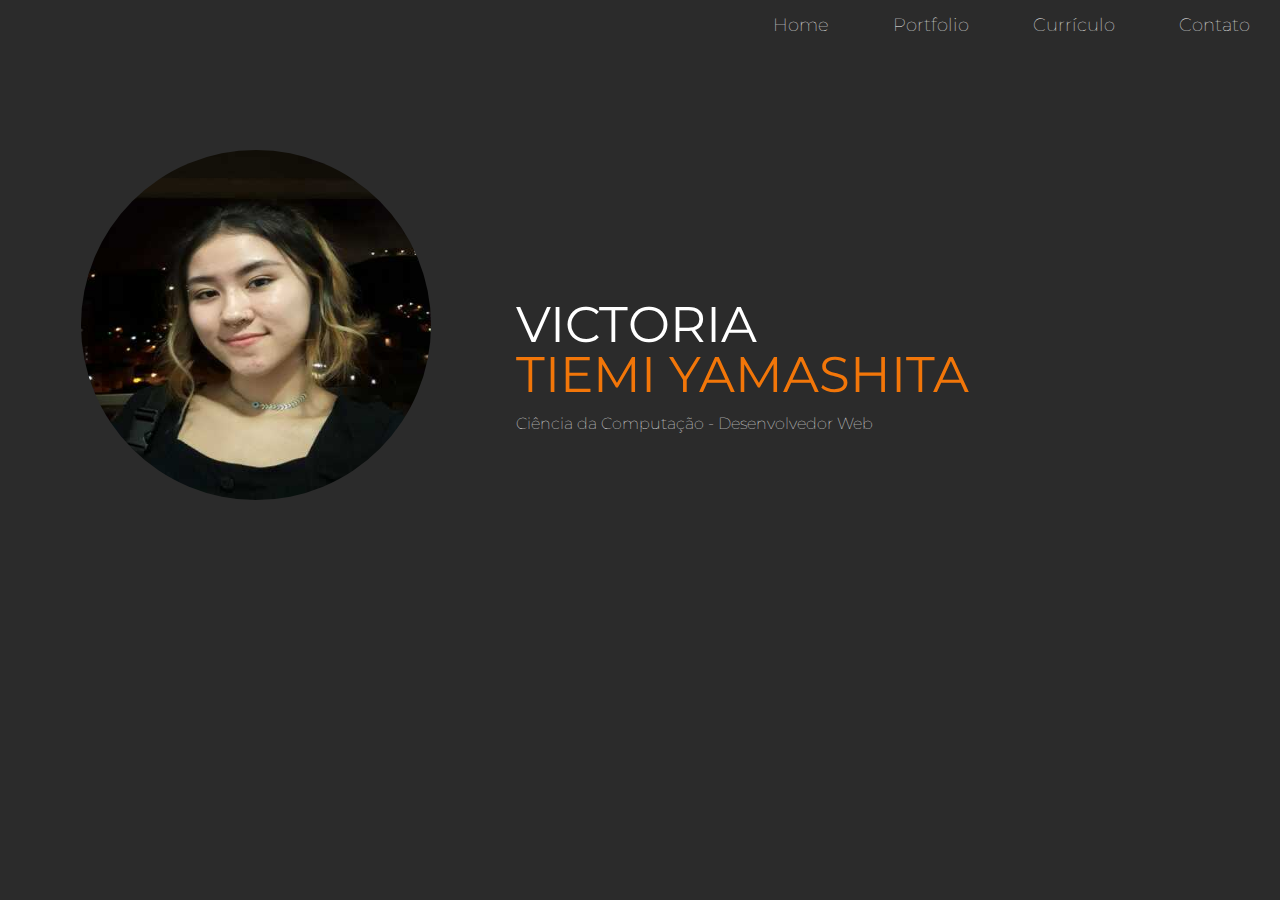
<file: index.html>
<!DOCTYPE html>

<html lang="pt-br">

	<head>
		<meta charset="UTF-8">
		<meta http-equiv="X-UA-Compatible" content="IE=edge">
		<meta name="viewport" content="width=device-width, initial-scale=1.0">
		<link rel="stylesheet" href="css/styles.css">
		<link href="https://fonts.googleapis.com/css2?family=Montserrat:wght@100;400&display=swap" rel="stylesheet">

		<title>Victoria Tiemi - Portfolio Online</title>		
	</head>


	<body>

			<div class="navigation">
				<ul>
					<li><a href="">Home</a></li>
					<li><a href="/portfolio.html">Portfolio</a></li>
					<li><a href="./curriculo.html">Currículo</a></li>
					<li><a href="./contato.html">Contato</a></li>
					<li class="three-line-icon">&#9776</li>
				</ul>
			</div>

			<div class="capa">
				<div class="profile-picture">
					<img src="img/victoria.jpeg" alt="Foto de Victoria Tiemi">
				</div>

				<div class="profile-title">
					<h1>Victoria <span>Tiemi Yamashita</span></h1>
					<h2>Ciência da Computação - Desenvolvedor Web</h2>
				</div>
			</div>


		

	</body>

</html>
</file>
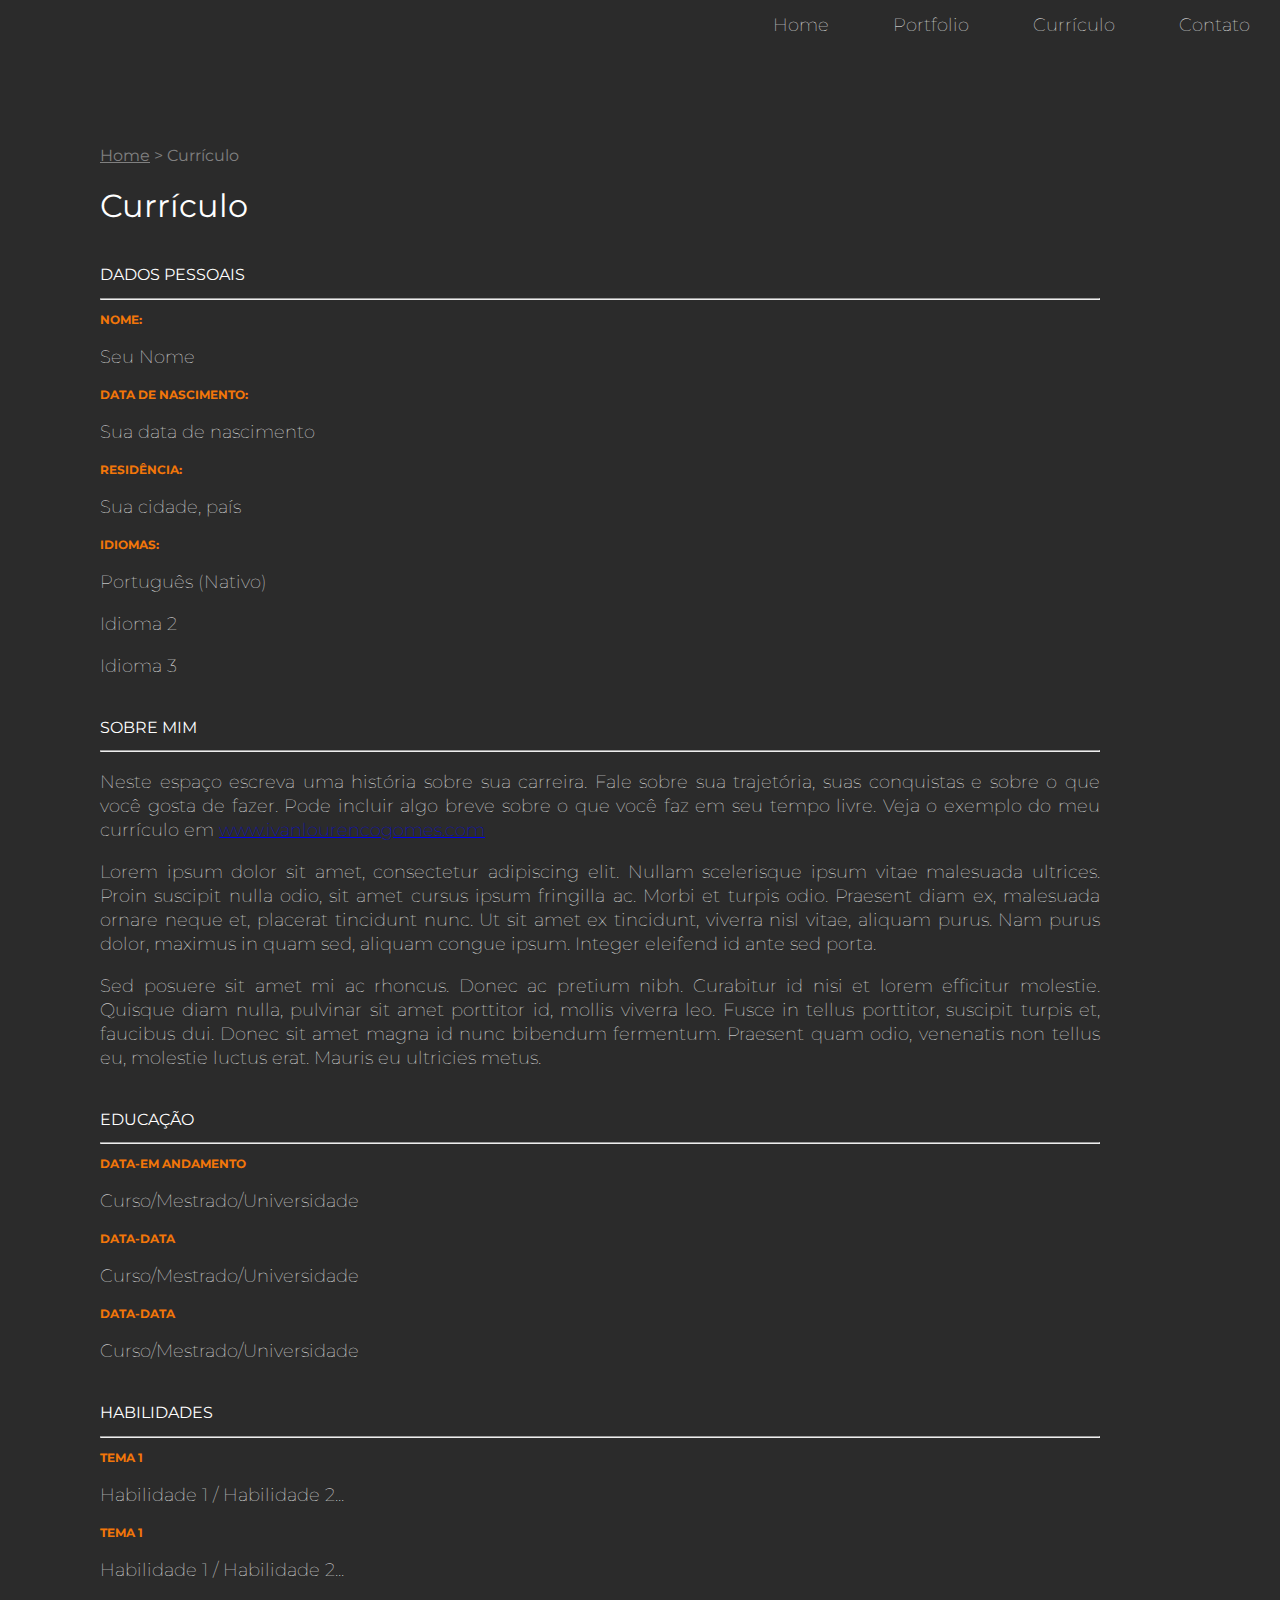
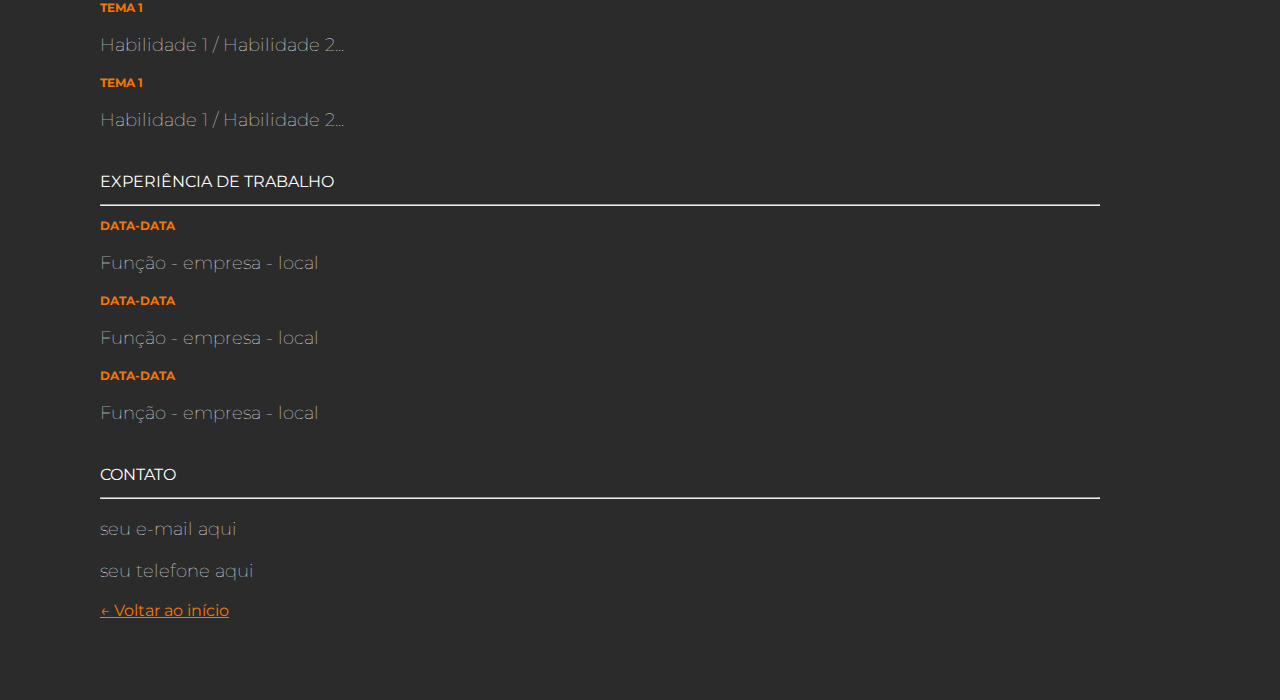
<file: curriculo.html>
<!DOCTYPE html>

<html lang="pt-br">

	<head>
		<meta charset="UTF-8">
		<meta http-equiv="X-UA-Compatible" content="IE=edge">
		<meta name="viewport" content="width=device-width, initial-scale=1.0">
		<link rel="stylesheet" href="css/styles.css">
		<link href="https://fonts.googleapis.com/css2?family=Montserrat:wght@100;400&display=swap" rel="stylesheet">

		<title>Currículo - Victoria</title>		
	</head>


	<body>
		<div class="navigation">
			<ul>
				<li><a href="./index.html">Home</a></li>
				<li><a href="/portfolio.html">Portfolio</a></li>
				<li><a href="">Currículo</a></li>
				<li><a href="./contato.html">Contato</a></li>
				<li class="three-line-icon">&#9776</li>
			</ul>
		</div>
			
			
		<div class="main">
							
			<ul class="bread-crumbs">
				<li><a href="./index.html">Home</a></li>
				<li>></li>
				<li>Currículo</li>
			</ul>

			<h1>Currículo</h1>

				
				<h2>Dados Pessoais</h2>
				<hr>

					<!-- <img src="img/victoria.jpeg" alt="Foto de Victoria Tiemi"> -->
					<h3>Nome:</h3>

						<p>Seu Nome</p>

					<h3>Data de Nascimento:</h3>

						<p>Sua data de nascimento</p>

					<h3>Residência:</h3>

						<p>Sua cidade, país</p>

					<h3>Idiomas:</h3>

						<p>Português (Nativo)</p>
						<p>Idioma 2</p>
						<p>Idioma 3</p>
						
				
				<h2>Sobre Mim</h2>
				<hr>

						<p>Neste espaço escreva uma história sobre sua carreira. Fale sobre sua trajetória, suas conquistas e sobre o que você gosta de fazer. Pode incluir algo breve sobre o que você faz em seu tempo livre. Veja o exemplo do meu currículo em <a href="http://www.ivanlourencogomes.com" target="_blank">www.ivanlourencogomes.com</a></p>

						<p>Lorem ipsum dolor sit amet, consectetur adipiscing elit. Nullam scelerisque ipsum vitae malesuada ultrices. Proin suscipit nulla odio, sit amet cursus ipsum fringilla ac. Morbi et turpis odio. Praesent diam ex, malesuada ornare neque et, placerat tincidunt nunc. Ut sit amet ex tincidunt, viverra nisl vitae, aliquam purus. Nam purus dolor, maximus in quam sed, aliquam congue ipsum. Integer eleifend id ante sed porta.</p>

						<p>Sed posuere sit amet mi ac rhoncus. Donec ac pretium nibh. Curabitur id nisi et lorem efficitur molestie. Quisque diam nulla, pulvinar sit amet porttitor id, mollis viverra leo. Fusce in tellus porttitor, suscipit turpis et, faucibus dui. Donec sit amet magna id nunc bibendum fermentum. Praesent quam odio, venenatis non tellus eu, molestie luctus erat. Mauris eu ultricies metus.</p>

				
				<h2>Educação</h2>
				<hr>

					<h3>data-Em andamento</h3>

						<p>Curso/Mestrado/Universidade</p>

					<h3>data-data</h3>

						<p>Curso/Mestrado/Universidade</p>

					<h3>data-data</h3>

						<p>Curso/Mestrado/Universidade</p>

				
				<h2>Habilidades</h2>
				<hr>

					<h3>Tema 1</h3>

						<p>Habilidade 1 / Habilidade 2...</p>

					<h3>Tema 1</h3>

						<p>Habilidade 1 / Habilidade 2...</p>

					<h3>Tema 1</h3>

						<p>Habilidade 1 / Habilidade 2...</p>

					<h3>Tema 1</h3>

						<p>Habilidade 1 / Habilidade 2...</p>

				
				<h2>Experiência de Trabalho</h2>
				<hr>

					<h3>data-data</h3>

						<p>Função - empresa - local</p>

					<h3>data-data</h3>

						<p>Função - empresa - local</p>

					<h3>data-data</h3>

						<p>Função - empresa - local</p>

					


				<h2>Contato</h2>
				<hr>

						<p>seu e-mail aqui</p>
						<p>seu telefone aqui</p>


				<a class="back-link" href="./index.html">&larr; Voltar ao início<a>

		</div>

	</body>

</html>
</file>
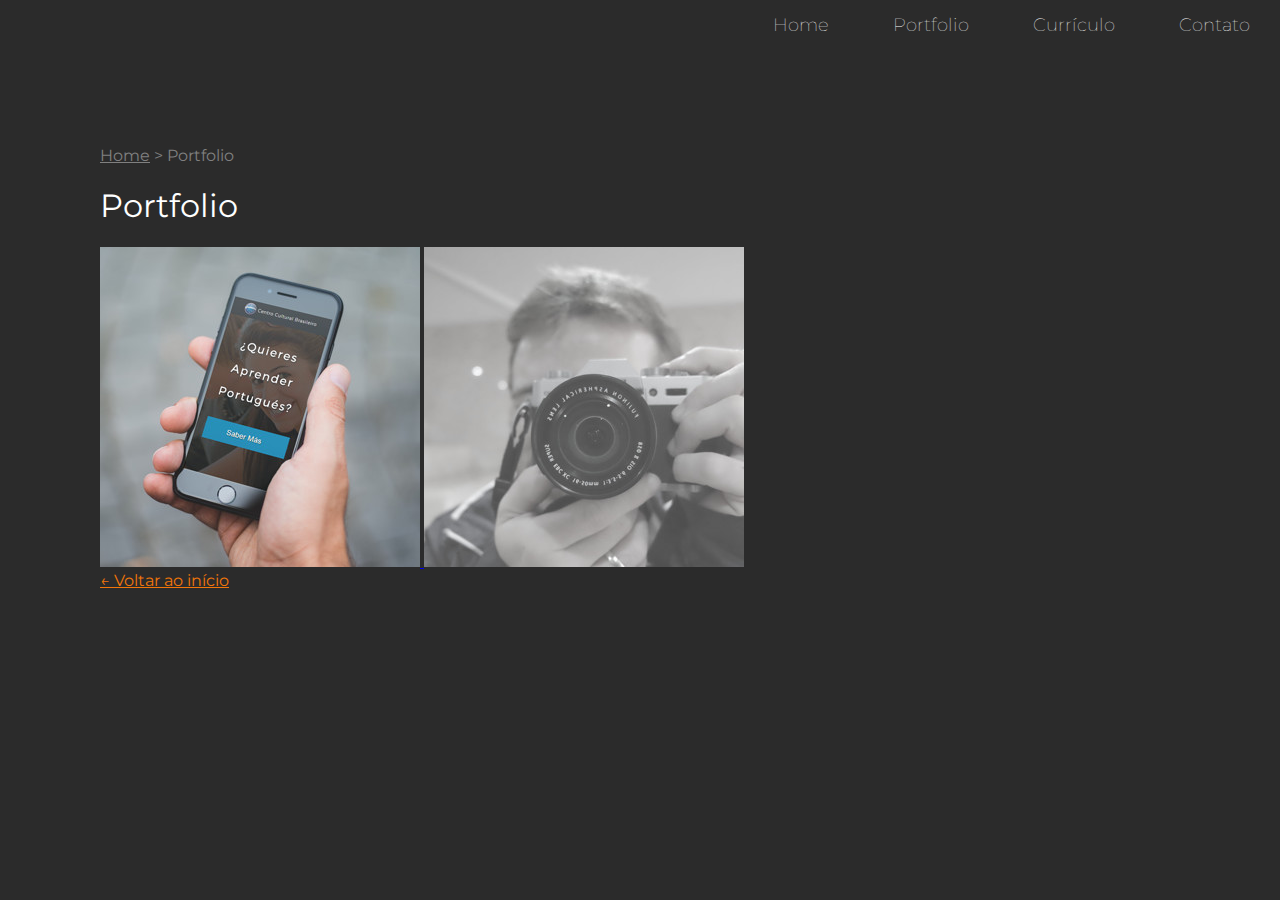
<file: portfolio.html>
<!DOCTYPE html>

<html lang="pt-br">

	<head>
		<meta charset="UTF-8">
		<meta http-equiv="X-UA-Compatible" content="IE=edge">
		<meta name="viewport" content="width=device-width, initial-scale=1.0">
		<link rel="stylesheet" href="css/styles.css">
		<link href="https://fonts.googleapis.com/css2?family=Montserrat:wght@100;400&display=swap" rel="stylesheet">

		<title>Portifólio - Victoria</title>		
	</head>


	<body>
		<div class="navigation">
			<ul>
				<li><a href="./index.html">Home</a></li>
				<li><a href="">Portfolio</a></li>
				<li><a href="./curriculo.html">Currículo</a></li>
				<li><a href="./contato.html">Contato</a></li>
				<li class="three-line-icon">&#9776</li>
			</ul>
		</div>

		<div class="main">
			
			
			<ul class="bread-crumbs">
				<li><a href="./index.html">Home</a></li>
				<li>></li>
				<li>Portfolio</li>
			</ul>

			<h1>Portfolio</h1>

			<a href="webdesign-cbb.html" >
				<div class="miniatura" style="background-image: url('img/ccb.jpg')"></div>
			</a>

			<a href="webdesign-cbb.html" >
				<div class="miniatura" style="background-image: url('img/ivan-profile.jpg')"></div>
			</a>

			<br>
			<a class="back-link" href="./index.html">&larr; Voltar ao início<a>

		</div>	

	</body>

</html>
</file>
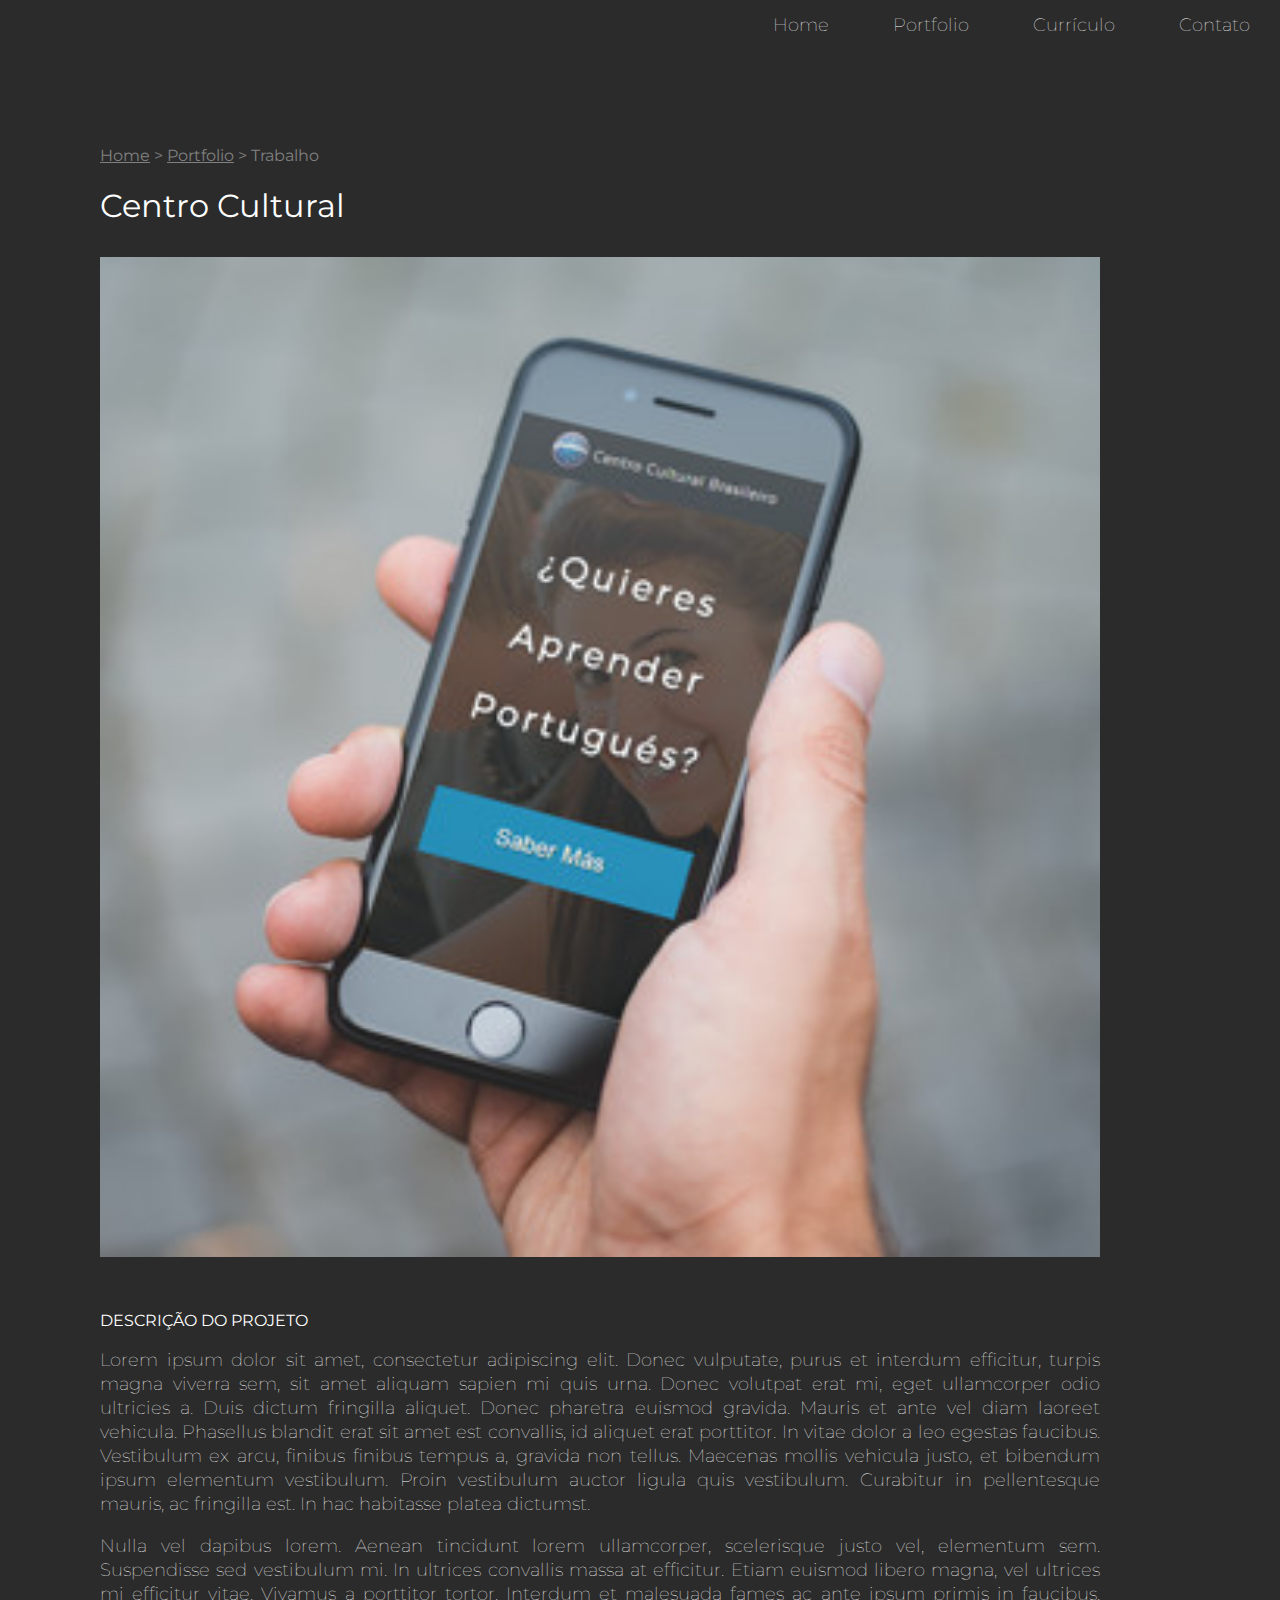
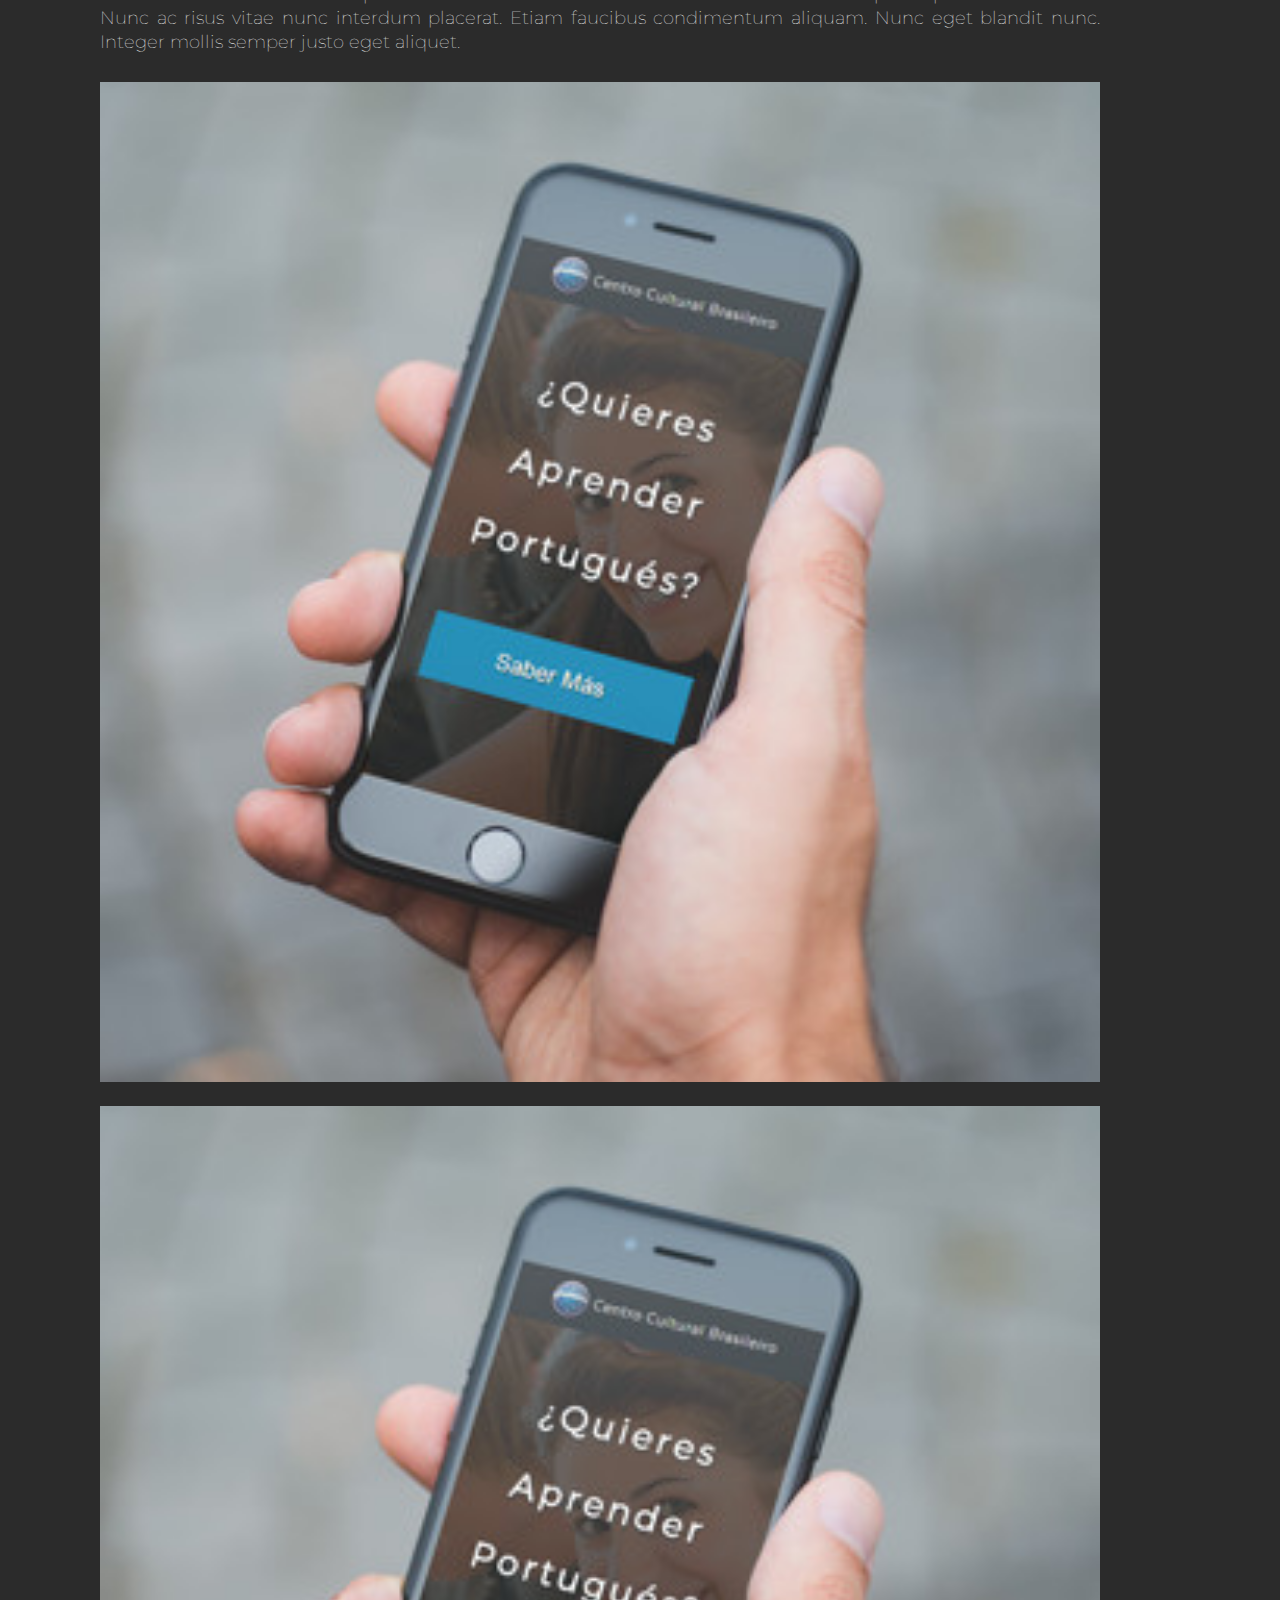
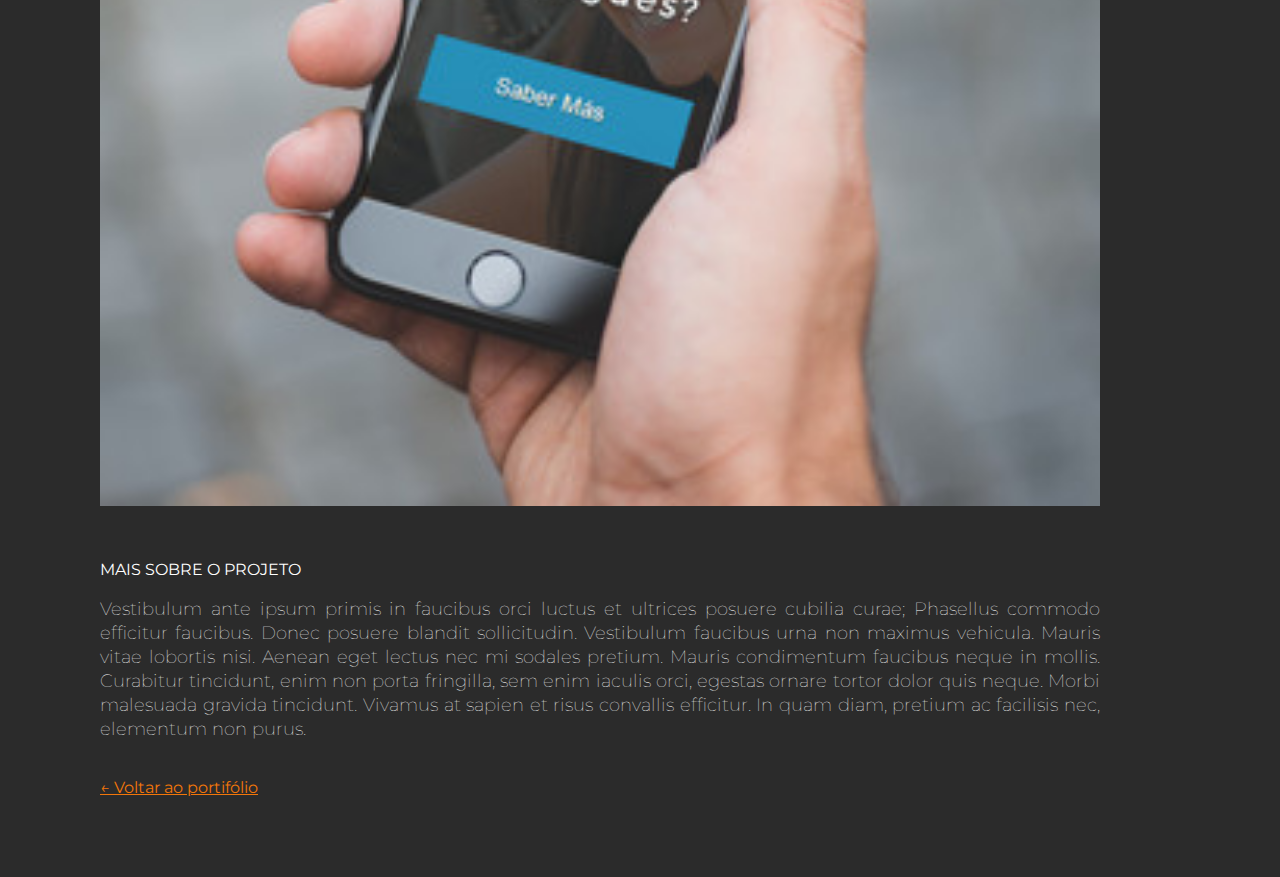
<file: webdesign-cbb.html>
<!DOCTYPE html>

<html lang="pt-br">

	<head>
		<meta charset="UTF-8">
		<meta http-equiv="X-UA-Compatible" content="IE=edge">
		<meta name="viewport" content="width=device-width, initial-scale=1.0">
		<link rel="stylesheet" href="css/styles.css">
		<link href="https://fonts.googleapis.com/css2?family=Montserrat:wght@100;400&display=swap" rel="stylesheet">

		<title>Trabalhos - Centro Cultural</title>		
	</head>


	<body>
		<div class="navigation">
			<ul>
				<li><a href="./index.html">Home</a></li>
				<li><a href="./portfolio.html">Portfolio</a></li>
				<li><a href="./curriculo.html">Currículo</a></li>
				<li><a href="./contato.html">Contato</a></li>
                <li class="three-line-icon">&#9776</li>
			</ul>
		</div>

		<div class="main">
			
			
			<ul class="bread-crumbs">
				<li><a href="./index.html">Home</a></li>
				<li>></li>
				<li><a href="./portfolio.html">Portfolio</a></li>
                <li>></li>
				<li>Trabalho</li>
			</ul>

			<h1>Centro Cultural</h1>

            <img class="foto-trabalhos" src="./trabalhos/ccb.jpg" alt="Site CCB"/>
            <h2>Descrição do Projeto</h2>
            <p>
                Lorem ipsum dolor sit amet, consectetur adipiscing elit. Donec vulputate, purus et interdum efficitur, turpis magna viverra sem, sit amet aliquam sapien mi quis urna. Donec volutpat erat mi, eget ullamcorper odio ultricies a. Duis dictum fringilla aliquet. Donec pharetra euismod gravida. Mauris et ante vel diam laoreet vehicula. Phasellus blandit erat sit amet est convallis, id aliquet erat porttitor. In vitae dolor a leo egestas faucibus. Vestibulum ex arcu, finibus finibus tempus a, gravida non tellus. Maecenas mollis vehicula justo, et bibendum ipsum elementum vestibulum. Proin vestibulum auctor ligula quis vestibulum. Curabitur in pellentesque mauris, ac fringilla est. In hac habitasse platea dictumst.</p>

            <p>Nulla vel dapibus lorem. Aenean tincidunt lorem ullamcorper, scelerisque justo vel, elementum sem. Suspendisse sed vestibulum mi. In ultrices convallis massa at efficitur. Etiam euismod libero magna, vel ultrices mi efficitur vitae. Vivamus a porttitor tortor. Interdum et malesuada fames ac ante ipsum primis in faucibus. Nunc ac risus vitae nunc interdum placerat. Etiam faucibus condimentum aliquam. Nunc eget blandit nunc. Integer mollis semper justo eget aliquet.</p>

            <img class="foto-trabalhos" src="./trabalhos/ccb.jpg" alt="Site CCB"/>

            <img class="foto-trabalhos" src="./trabalhos/ccb.jpg" alt="Site CCB"/>
            <h2>Mais sobre o Projeto</h2>
            <p>
                Vestibulum ante ipsum primis in faucibus orci luctus et ultrices posuere cubilia curae; Phasellus commodo efficitur faucibus. Donec posuere blandit sollicitudin. Vestibulum faucibus urna non maximus vehicula. Mauris vitae lobortis nisi. Aenean eget lectus nec mi sodales pretium. Mauris condimentum faucibus neque in mollis. Curabitur tincidunt, enim non porta fringilla, sem enim iaculis orci, egestas ornare tortor dolor quis neque. Morbi malesuada gravida tincidunt. Vivamus at sapien et risus convallis efficitur. In quam diam, pretium ac facilisis nec, elementum non purus. </p>


			<br>
			<a class="back-link" href="./portfolio.html">&larr; Voltar ao portifólio<a>

		</div>	

			

	</body>

</html>
</file>
<file: css/styles.css>
html,body {
    margin: 0;
    padding: 0;
}

body {
    background-color: #2b2b2b;
    font-family: 'Montserrat', sans-serif;
}

ion-icon {
    color: white;
    font-size: 40px;
}


.navigation {
    /* background-color: #2b2b2b; */
    color: white;
    height: 50px;

    animation-name: profile-navigation;
    animation-duration: 2s;
}

.navigation ul {
    margin-top: 0;
    padding-left: 0;
    list-style: none;
    text-align: right;
    height: 50px;
}

.navigation li {
    display: inline-block;
    padding-left: 30px;
    padding-right: 30px;
    line-height: 50px;
    font-weight: 100;
    font-size: 18px;
}

.navigation a {
    color: white;
    text-decoration: none;
}

.navigation a:hover {
    color: #f27609;
}

.navigation li.three-line-icon {
    display: none;
}


.capa {
    color: white;
}

.capa span {
    color: #f27609;
    display: block;
}

.capa div {
    display: inline-block;
    height: 650px;
}



.profile-picture {
    width: 40%;
    text-align: center;

    animation-name: profile-picture-capa;
    animation-duration: 2s;
}

.profile-picture img {
    width: 350px;
    border-radius: 50%;
    margin-top: 100px;
}

.profile-title {
    vertical-align: top;
    width: 59%;

    animation-name: profile-title-capa;
    animation-duration: 2s;
}

.profile-title h1 {
    text-transform: uppercase;
    font-size: 50px;
    margin-top: 250px;
    font-weight: 400;
    line-height: 50px;
}
.profile-title h2 {
    font-size: 16px;
    font-weight: 100;
    margin-top: -20px;
}




.main {
    padding: 80px 180px 80px 100px;

    animation-name: content-main;
    animation-duration: 2s;
}

/* .main img {
    float: right;
    width: 200px;
} */

.main h1{
    color: white;
    font-weight: normal;
}

.main h2 {
    color: white;
    font-weight: normal;
    font-size: 16px;
    text-transform: uppercase;
    margin-top: 40px;
}

.main h3 {
    color: #f27609;
    font-size: 12px;
    text-transform: uppercase;
}

.main p {
    color: white;
    font-weight: 100;
    font-size: 18px;
    line-height: 24px;
    text-align: justify;
}



.bread-crumbs {
    list-style: none;
    padding-left: 0;
    color: gray;
}

.bread-crumbs li {
    display: inline-block;
}

.bread-crumbs a {
    color: gray;
}



.miniatura {
    width: 320px;
    height: 320px;
    display: inline-block;
}



.foto-trabalhos {
    width: 100%;
    margin-top: 10px;
    margin-bottom: 10px;
}



.back-link {
    color: #f27609;
}



@keyframes profile-navigation {
    0% {opacity: 0;}
    50% {opacity: 0;}
    100% {opacity: 1;}
}

@keyframes profile-picture-capa {
    0% {
        opacity: 0;
        transform: translate(0px,20px);
    }
    100% {
        opacity: 1;
        transform: translate(0px,0px);
    }
}

@keyframes profile-title-capa {
    0% {
        opacity: 0;
        transform: translate(0px,-20px);
    }
    100% {
        opacity: 1;
        transform: translate(0px,0px);
    }
}

@keyframes content-main {
    0% {
        opacity: 0;
        transform: translate(-20px,0px);
    }
    100% {
        opacity: 1;
        transform: translate(0px,0px);
    }
}


@media (max-width:1000px) {
    .navigation li {
        display: none;
    }

    .navigation li.three-line-icon {
        display: inline-block;
    }


    .capa div {
        display: block;
        height: auto;
    }


    .profile-picture {
        width: 100%;
    }

    .profile-picture img {
        max-width: 80%;
        margin-top: 20px;
    }


    .profile-title {
        width: 100%;
        text-align: center;
    }

    .profile-title h1 {
        font-size: 40px;
        margin-top: 30px;
    }


    .main {
        padding: 10px 5% 40px 5%;
    }

    .main p {
        line-height: 30px;
    }


    .bread-crumbs li {
        font-size: 12px;
    }


    .miniatura {
        max-width: 100%;
        background-size: auto 100%;
        margin-bottom: 10px;
    }
    
}
</file>
